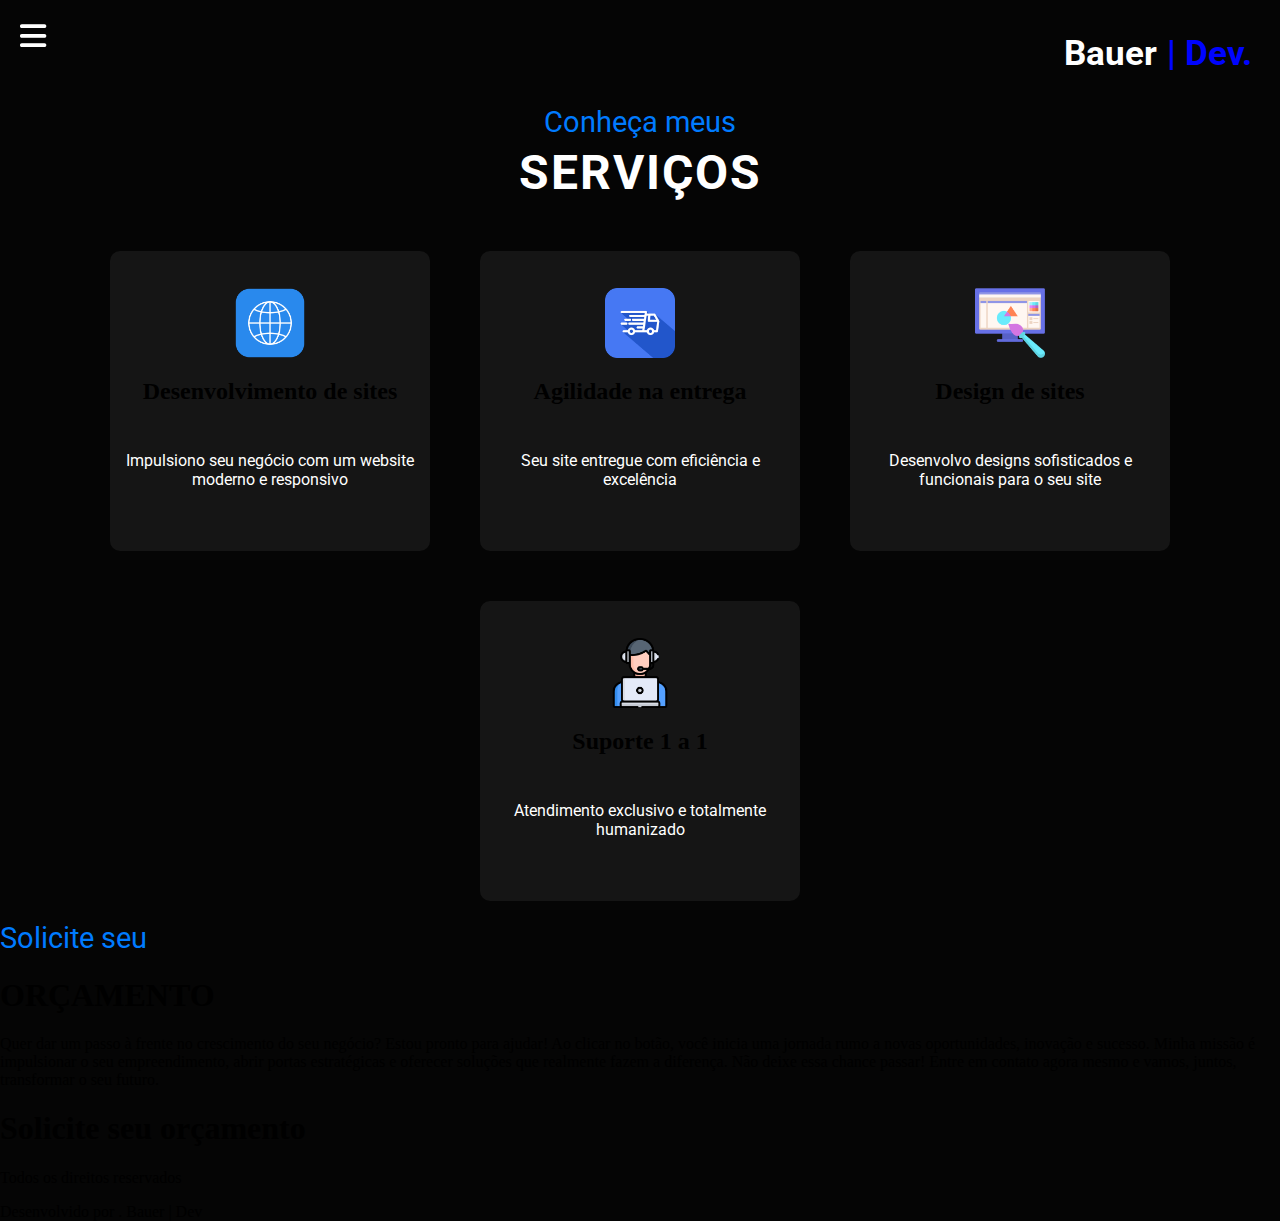
<file: servicesPage/services.html>
<!DOCTYPE html>
<html lang="pt-BR">
  <head>
    <meta charset="UTF-8" />
    <meta name="viewport" content="width=device-width, initial-scale=1.0" />
    <link rel="stylesheet" href="services.css" />
    <link
      rel="stylesheet"
      href="https://cdnjs.cloudflare.com/ajax/libs/font-awesome/6.5.1/css/all.min.css"
    />

    <title>Gabriel Bauer | Dev</title>
  </head>
  <body>
    <header>
      <div class="divName">
        <h1 class="nameHeader">
          Bauer<span class="space">.</span>
          <span class="dev">| Dev.</span>
        </h1>
      </div>
    </header>

    <div class="header-container_services">
      <span class="span-services">Conheça meus</span>
      <h1>SERVIÇOS</h1>
    </div>

    <section class="container-cards__services">
      <div class="cards-services">
        <img src="../images/internet.png" alt="internet" />
        <h2>Desenvolvimento de sites</h2>
        <p style="color: white">
          Impulsiono seu negócio com um website moderno e responsivo
        </p>
      </div>
      <div class="cards-services">
        <img src="../images/entrega-rapida.png" alt="entrega-rapida" />
        <h2>Agilidade na entrega</h2>
        <p style="color: white">
          Seu site entregue com eficiência e excelência
        </p>
      </div>
      <div class="cards-services">
        <img src="../images/design-grafico.png" alt="design-grafico" />
        <h2>Design de sites</h2>
        <p style="color: white">
          Desenvolvo designs sofisticados e funcionais para o seu site
        </p>
      </div>
      <div class="cards-services">
        <img src="../images/suporte-online.png" alt="entrega-rapida" />
        <h2>Suporte 1 a 1</h2>
        <p style="color: white">
          Atendimento exclusivo e totalmente humanizado
        </p>
      </div>
    </section>

    <!-- Botão do menu -->
    <div class="menu-btn" onclick="toggleMenu()">
      <i class="fa fa-bars"></i>
    </div>

    <!-- Menu Lateral -->
    <div id="sidebar" class="sidebar">
      <ul>
        <li><a href="../HomePage/index.html">Início</a></li>
        <li><a href="../SobrePage/sobrePage.html">Sobre</a></li>
        <li><a href="services.html">Serviços</a></li>
        <li><a href="#">Projetos</a></li>
        <li><a href="#">Contato</a></li>
      </ul>
    </div>

    <div class="orçamento-container_services">
      <span class="span-services">Solicite seu</span>
      <h1>ORÇAMENTO</h1>
    </div>
    
    <section class="orçamento">
      <div class="text-orçamento">
        <p>Quer dar um passo à frente no crescimento do seu negócio? Estou pronto para ajudar! Ao clicar no botão, você inicia uma jornada rumo a novas oportunidades, inovação e sucesso. Minha missão é impulsionar o seu empreendimento, abrir portas estratégicas e oferecer soluções que realmente fazem a diferença. Não deixe essa chance passar! Entre em contato agora mesmo e vamos, juntos, transformar o seu futuro.</p>
      </div>

      <div class="button-wpp">
        <h1>Solicite seu orçamento</h1>
      </div>
    </section>

    <footer>
      <p class="direitos-footer">Todos os direitos reservados</p>
      <p class="bauerdev-footer">
        Desenvolvido por <span class="space-footer">.</span
        ><span> Bauer | Dev</span>
      </p>
    </footer>

    <script src="../servicesPage/menuLateralServices.js"></script>
  </body>
</html>
</file>
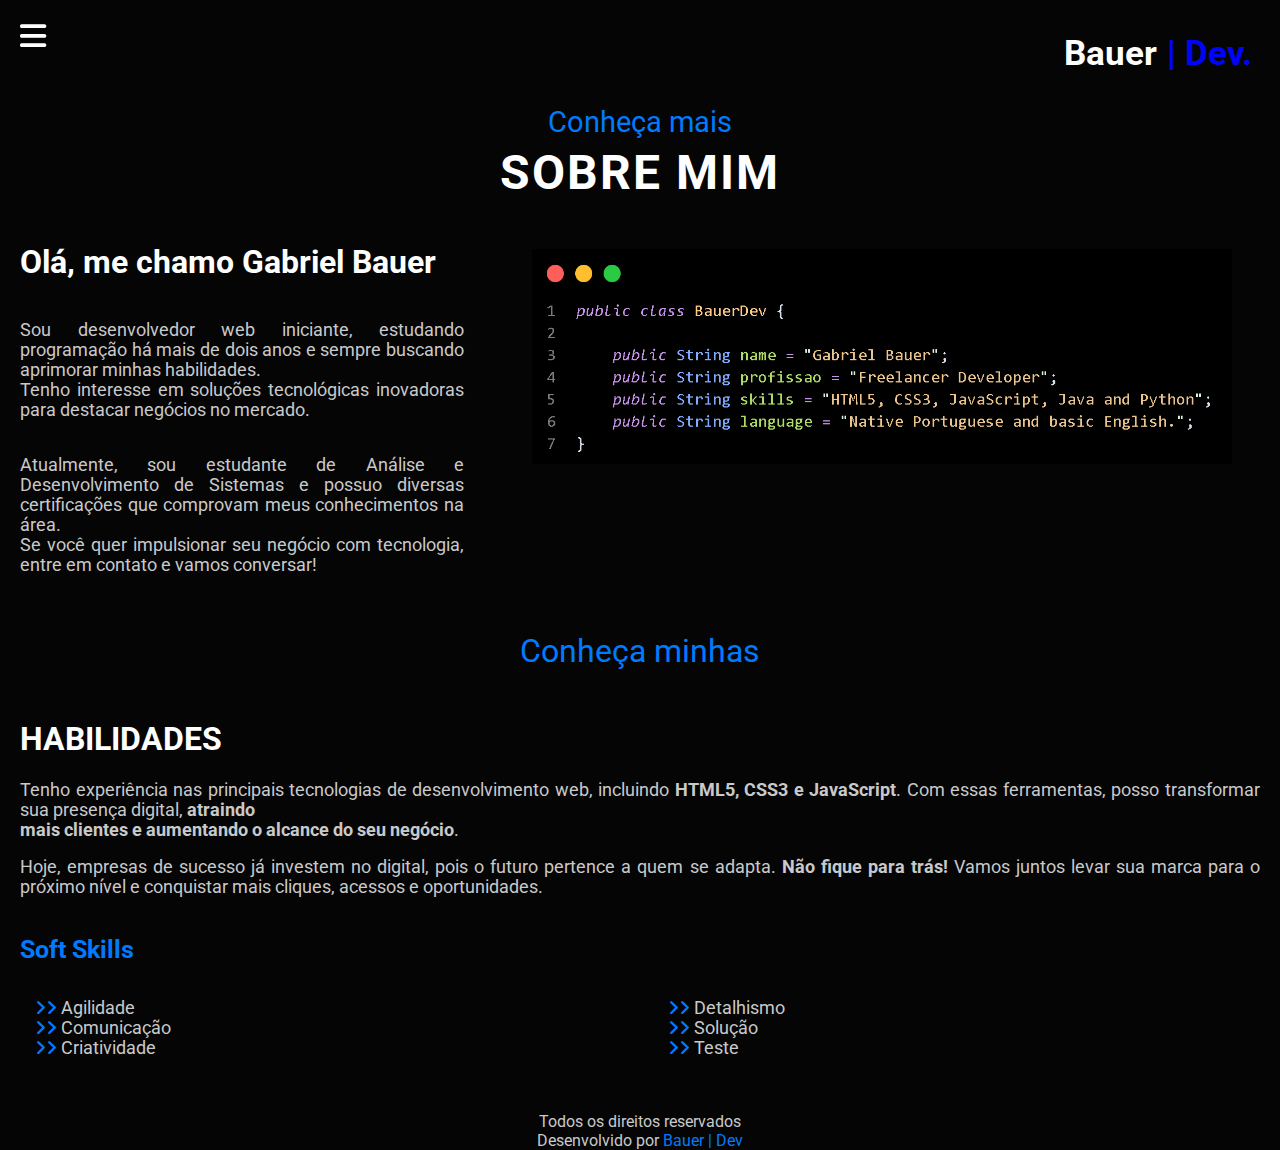
<file: SobrePage/sobrePage.html>
<!DOCTYPE html>
<html lang="pt-br">
  <head>
    <meta charset="UTF-8" />
    <meta name="viewport" content="width=device-width, initial-scale=1.0" />
    <title>Gabriel Bauer | Dev</title>
    <link rel="stylesheet" href="sobrePage.css" />
    <link
      rel="stylesheet"
      href="https://cdnjs.cloudflare.com/ajax/libs/font-awesome/6.5.1/css/all.min.css"
    />
  </head>
  <body>
    <header>
      <div class="divName">
        <h1 class="nameHeader">
          Bauer<span class="space">.</span>
          <span class="dev">| Dev.</span>
        </h1>
      </div>
    </header>

    <div class="header-container_sobre">
      <span class="span-sobre">Conheça mais</span>
      <h1>SOBRE MIM</h1>
    </div>
    <section class="container-sobre">
      <div class="container-left_sobre">
        <h1>Olá, me chamo Gabriel Bauer</h1>
        <p>
          Sou desenvolvedor web iniciante, estudando programação há mais de dois
          anos e sempre buscando aprimorar minhas habilidades. <br />Tenho
          interesse em soluções tecnológicas inovadoras para destacar negócios
          no mercado.
        </p>

        <p>
          Atualmente, sou estudante de Análise e Desenvolvimento de Sistemas e
          possuo diversas certificações que comprovam meus conhecimentos na
          área. <br />Se você quer impulsionar seu negócio com tecnologia, entre
          em contato e vamos conversar!
        </p>
      </div>
      <div class="skills-image">
        <img src="../images/skills-image4.png" alt="skills-image" />
      </div>
    </section>

    <section class="container-habilidades__bottom">
      <div class="habilidades-sobre">
        <span>Conheça minhas</span>
        <h1>HABILIDADES</h1>

        <p>
          Tenho experiência nas principais tecnologias de desenvolvimento web,
          incluindo <strong>HTML5, CSS3 e JavaScript</strong>. 
          Com essas ferramentas, posso transformar sua presença digital,
          <strong
            >atraindo <br> mais clientes e aumentando o alcance do seu
            negócio</strong
            >.
          </p>
          <p>
            Hoje, empresas de sucesso já investem no digital, pois o futuro
            pertence a quem se adapta.
            <strong>Não fique para trás!</strong> Vamos juntos levar sua marca
            para o próximo nível e conquistar mais cliques, acessos e
            oportunidades.
          </p>
      </div>

      <div class="span-SoftSkills">
        <h1>Soft Skills</h1>
      </div>
      <div class="soft-skills__sobre">
        <ul style="padding-left: 15px;">
          <li><i class="fa-solid fa-angle-right"></i><i class="fa-solid fa-angle-right"></i> Agilidade</li>
          <li><i class="fa-solid fa-angle-right"></i><i class="fa-solid fa-angle-right"></i> Comunicação</li>
          <li><i class="fa-solid fa-angle-right"></i><i class="fa-solid fa-angle-right"></i> Criatividade</li>
        </ul>
        
        <ul>
          <li><i class="fa-solid fa-angle-right"></i><i class="fa-solid fa-angle-right"></i> Detalhismo</li>
          <li><i class="fa-solid fa-angle-right"></i><i class="fa-solid fa-angle-right"></i> Solução</li>
          <li><i class="fa-solid fa-angle-right"></i><i class="fa-solid fa-angle-right"></i> Teste</li>
        </ul>

      </div>
      <footer>
        <p class="direitos-footer">Todos os direitos reservados</p>
        <p class="bauerdev-footer">Desenvolvido por <span class="space-footer">.</span><span> Bauer | Dev</span></p>
      </footer>
    </section>
    <!-- Botão do menu -->
    <div class="menu-btn" onclick="toggleMenu()">
      <i class="fa fa-bars"></i>
    </div>

    <!-- Menu Lateral -->
    <div id="sidebar" class="sidebar">
      <ul>
        <li><a href="../HomePage/index.html">Início</a></li>
        <li><a href="../SobrePage/sobrePage.html">Sobre</a></li>
        <li><a href="../servicesPage/services.html">Serviços</a></li>
        <li><a href="#">Projetos</a></li>
        <li><a href="#">Contato</a></li>
      </ul>
    </div>

    <script src="../SobrePage/menuLateralSobrePage.js"></script>
  </body>
</html>
</file>
<file: servicesPage/services.css>
@charset "UTF-08";
/* Importação de fontes */
@import url("https://fonts.googleapis.com/css2?family=Montserrat:ital,wght@0,100..900;1,100..900&display=swap");
@import url("https://fonts.googleapis.com/css2?family=Montserrat:ital,wght@0,100..900;1,100..900&family=Roboto:ital,wght@0,100..900;1,100..900&display=swap");
@import url(https://fontawesome.com/icons/angle-right?s=solid);

/* Estilos do body */
body {
  width: 100%;
  margin: 0;
  height: 100vh;
  background-color: #050505;
  overflow-x: hidden;
  position: relative;
}

/* Estilo do cabeçalho da página */
.divName > h1.nameHeader {
  font-family: "Roboto";
  font-size: clamp(1.8em, 4vw, 2.2em);
  padding: 8px;
  margin-right: 20px;
  color: white;
  display: flex;
  justify-content: flex-end;
}

/* Estilo do texto ".dev" */
.dev {
  color: rgb(0, 4, 255);
}

/* Estilo do espaço (transparente) no título */
.space {
  color: transparent;
}

/*Container do header da página "Services"*/

.header-container_services {
  justify-content: center;
  display: flex;
  align-items: center;
  flex-direction: column;
}

/* Título principal da página "Sobre" */
.header-container_services > h1 {
  font-family: "Roboto";
  font-size: 3em;
  color: white;
  margin-top: 5px;
  margin-bottom: 0px;
  letter-spacing: 2px;
}

/* Estilo do texto "Conheça mais" */
.span-services {
  font-family: "Roboto";
  font-size: 1.8em;
  color: #007bff;
}

/* Container dos cards */
.container-cards__services {
  display: flex;
  flex-wrap: wrap; /* Permite quebra de linha */
  justify-content: center; /* Centraliza os itens */
  gap: 50px; /* Espaço entre os cards */
  padding: 20px; /* Margem interna para não encostar nas laterais */
  margin-top: 30px;
}

/* Cards individuais */
.cards-services {
  display: flex;
  justify-content: center;
  flex-direction: column;
  align-items: center;
  background-color: #151515;
  height: 300px;
  width: 320px;
  border-radius: 10px; /* Deixa os cantos arredondados */
}

/* Animção hover */
.cards-services:hover{
  background-color: #007bff;
  transition: 1.5s; 
}

/* Texto dos cards */
.cards-services > p{
  font-family: 'Roboto';
  text-align: center;
  padding: 10px;
}

/* Images Cards Individuais */
.cards-services > img{
  width: 70px;
  height: 70px;
}

/* Responsividade */
@media (max-width: 768px) {
  .container-cards__services {
    justify-content: space-around;
  }

  .cards-services {
    width: 45%; /* Ajusta para ocupar 45% da largura */
  }
}

@media (max-width: 480px) {
  .container-cards__services {
    flex-direction: column;
    align-items: center;
    gap: 20px;
  }

  .cards-services {
    width: 100%; /* Ocupa 100% da largura para telas menores */
  }
}

/* Botão de menu */
.menu-btn {
  position: fixed;
  top: 20px;
  left: 20px;
  font-size: 30px;
  color: white;
  cursor: pointer;
  z-index: 1000;
}

/* Estilo do menu lateral */
.sidebar {
  position: fixed;
  top: 0;
  left: -250px;
  width: 250px;
  height: 100%;
  background-color: #050505;
  color: white;
  transition: 0.3s;
  padding-top: 60px;
  z-index: 999;
}

/* Estilo da lista do menu lateral */
.sidebar ul {
  list-style-type: none;
  padding: 0;
}

/* Estilo dos itens de lista no menu lateral */
.sidebar ul li {
  padding: 15px;
  text-align: center;
}

/* Estilo dos links no menu lateral */
.sidebar ul li a {
  font-family: "Roboto";
  color: white;
  text-decoration: none;
  font-size: 20px;
  display: block;
}

/* Efeito do hover nos links do menu lateral */
.sidebar ul li a:hover {
  text-decoration: underline;
}

/* Estilo do menu lateral quando ativo */
.sidebar.active {
  left: 0;
}
</file>
<file: SobrePage/sobrePage.css>
@charset "UTF-08";
/* Importação de fontes */
@import url("https://fonts.googleapis.com/css2?family=Montserrat:ital,wght@0,100..900;1,100..900&display=swap");
@import url("https://fonts.googleapis.com/css2?family=Montserrat:ital,wght@0,100..900;1,100..900&family=Roboto:ital,wght@0,100..900;1,100..900&display=swap");
@import url(https://fontawesome.com/icons/angle-right?s=solid);

/* Estilos do body */
body {
  width: 100%;
  margin: 0;
  height: 100vh;
  background-color: #050505;
  overflow-x: hidden;
  position: relative;
}

/* Estilo do cabeçalho da página */
.divName > h1.nameHeader {
  font-family: "Roboto";
  font-size: clamp(1.8em, 4vw, 2.2em);
  padding: 8px;
  margin-right: 20px;
  color: white;
  display: flex;
  justify-content: flex-end;
}

/* Estilo do texto ".dev" */
.dev {
  color: rgb(0, 4, 255);
}

/* Estilo do espaço (transparente) no título */
.space {
  color: transparent;
}

/*Section sobre*/
.container-sobre {
  display: flex;
}

/* Container do header da página "Sobre" */
.header-container_sobre {
  justify-content: center;
  display: flex;
  align-items: center;
  flex-direction: column;
}

/* Título principal da página "Sobre" */
.header-container_sobre > h1 {
  font-family: "Roboto";
  font-size: 3em;
  color: white;
  margin-top: 5px;
  margin-bottom: 0px;
  letter-spacing: 2px;
}

/* Estilo do texto "Conheça mais" */
.span-sobre {
  font-family: "Roboto";
  font-size: 1.8em;
  color: #007bff;
}

/* Container do lado esquerdo da seção "Sobre" */
.container-left_sobre {
  display: flex;
  justify-content: left;
  background-color: transparent;
  flex-direction: column;
  width: 50%;
  padding: 20px;
}

/* Título dentro do container esquerdo da seção "Sobre" */
.container-left_sobre > h1 {
  font-family: "Roboto";
  font-size: 32px;
  color: white;
  text-align: left;
}

/* Parágrafos dentro do container esquerdo da seção "Sobre" */
.container-left_sobre > p {
  font-size: 17.6px;
  text-align: justify;
  font-family: "Roboto";
  color: #c9c9c9;
}

/*Container do lado direito (Somente imagem)*/
.skills-image {
  display: flex;
}

.skills-image > img {
  padding: 48px;
  height: 215px;
  width: 700px;
}

/*Habilidades Container*/
.habilidades-sobre {
  padding: 20px;
}

.habilidades-sobre > span {
  font-family: "Roboto";
  font-size: 32px;
  color: #007bff;
  display: flex;
  justify-content: center;
  align-items: center;
}

.habilidades-sobre > h1 {
  font-family: "Roboto";
  font-size: 32px;
  color: white;
  margin-top: 50px;
}

.habilidades-sobre > p {
  font-size: 17.6px;
  text-align: justify;
  font-family: "Roboto";
  color: #c9c9c9;
}

.soft-skills__sobre {
  padding: 20px;
  padding-top: 0px;
  display: flex;
  margin-left: 0px;
  margin-right: 0px;
}

.span-SoftSkills > h1 {
  font-family: "Roboto";
  font-size: 25px;
  color: #007bff;
  margin-top: 0px;
  padding-left: 20px;
}

.soft-skills__sobre > ul {
  font-size: 17.6px;
  text-align: justify;
  font-family: "Roboto";
  color: #c9c9c9;
  width: 100%;
  list-style: none;
}

.soft-skills__sobre > ul > li > i {
  color: #007bff;
}

.download-cv {
  display: flex;
  justify-content: center;
}

footer > p {
  color: #c9c9c9;
  display: flex;
  justify-content: center;
  font-family: "Roboto";
}

.direitos-footer{
  margin-bottom: 0px;
}

p.bauerdev-footer{
  margin-top: 0px;
}

.bauerdev-footer > span {
  color: #007bff;
  font-family: "Roboto";
  margin-top: 0px;
}

span.space-footer{
  color: transparent;
}

/* Botão de menu */
.menu-btn {
  position: fixed;
  top: 20px;
  left: 20px;
  font-size: 30px;
  color: white;
  cursor: pointer;
  z-index: 1000;
}

/* Estilo do menu lateral */
.sidebar {
  position: fixed;
  top: 0;
  left: -250px;
  width: 250px;
  height: 100%;
  background-color: #050505;
  color: white;
  transition: 0.3s;
  padding-top: 60px;
  z-index: 999;
}

/* Estilo da lista do menu lateral */
.sidebar ul {
  list-style-type: none;
  padding: 0;
}

/* Estilo dos itens de lista no menu lateral */
.sidebar ul li {
  padding: 15px;
  text-align: center;
}

/* Estilo dos links no menu lateral */
.sidebar ul li a {
  font-family: "Roboto";
  color: white;
  text-decoration: none;
  font-size: 20px;
  display: block;
}

/* Efeito do hover nos links do menu lateral */
.sidebar ul li a:hover {
  text-decoration: underline;
}

/* Estilo do menu lateral quando ativo */
.sidebar.active {
  left: 0;
}

/* Ajustes para responsividade */
@media screen and (max-width: 768px) {
  .container-sobre {
    flex-direction: column;
    align-items: center;
  }

  .container-left_sobre {
    width: 90%;
    text-align: left;
    padding: 20px;
  }

  .skills-image {
    width: 100%;
    display: flex;
    justify-content: center;
  }

  /* Ajustes para responsividade */
  @media screen and (max-width: 768px) {
    .skills-image > img {
      width: 100%;
      max-width: 100%;
      height: auto;
      padding: 20px;
    }
  }
}
</file>
